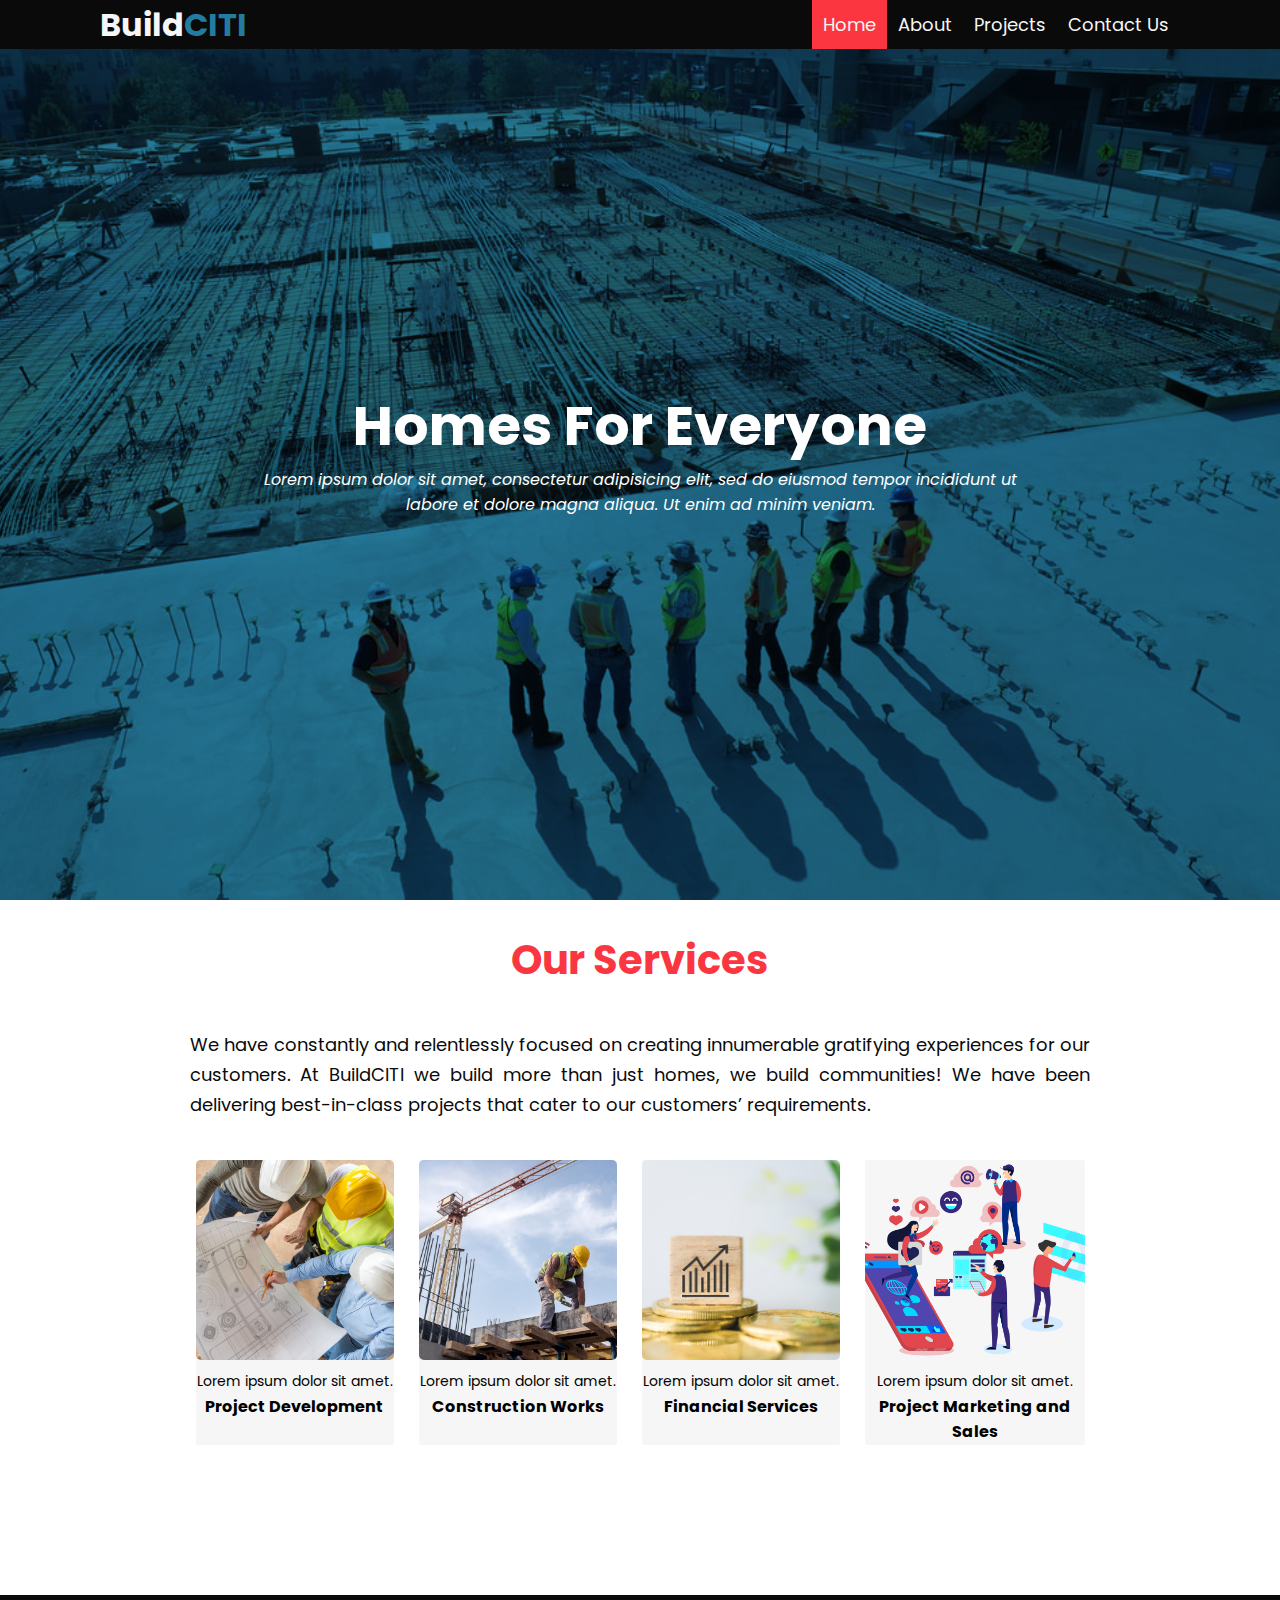
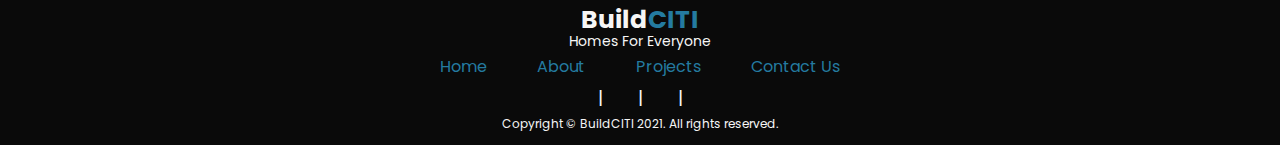
<file: index.html>
<!DOCTYPE html>
<html>
<head>
	<link rel="stylesheet" href="https://cdnjs.cloudflare.com/ajax/libs/font-awesome/5.15.3/css/all.min.css" integrity="sha512-iBBXm8fW90+nuLcSKlbmrPcLa0OT92xO1BIsZ+ywDWZCvqsWgccV3gFoRBv0z+8dLJgyAHIhR35VZc2oM/gI1w==" crossorigin="anonymous" referrerpolicy="no-referrer" />
	<link rel="preconnect" href="https://fonts.gstatic.com">
	<link href="https://fonts.googleapis.com/css2?family=Poppins:wght@300&display=swap" rel="stylesheet">
	<meta charset="utf-8">
	<meta name="viewport" content="width=device-width,initial-scale=1.0">
	<link rel="stylesheet" type="text/css" href="./styles/style.css">
	<title>BUILDCITI | CIVIL CONTRACTOR AND DEVELOPERS</title>
</head>
<body>
	<header>
		<div class="container header-flex">
			<div id="branding">
				<h1>Build<span>CITI</span></h1>
			</div>
			<nav>
				<ul>
					<li><a class="active" href="index.html">Home</a></li>
					<li><a href="about.html">About</a></li>
					<li><a href="projects.html">Projects</a></li>
					<li><a href="contact.html">Contact Us</a></li>
				</ul>
			</nav>
		</div>
	</header>

	<div id="hero">
		<div class="text">
			<h2>Homes For Everyone</h2>
			<p><i>Lorem ipsum dolor sit amet, consectetur adipisicing elit, sed do eiusmod
			tempor incididunt ut labore et dolore magna aliqua. Ut enim ad minim veniam.</i></p>
		</div>
	</div>

	<section id="services">
		<div class="container">
			<div id="heading">
				<h2>Our Services</h2>
				<p style="text-align: justify;">We have constantly and relentlessly focused on creating innumerable gratifying experiences for our customers. At BuildCITI we build more than just homes, we build communities! We have been delivering best-in-class projects that cater to our customers’ requirements.</p>
			</div>
			<div class="grid-4">
				
				<div class="card">
					<div class="invisible">
						<i class="fas fa-building"></i>
						<h3>Project Development</h3>
					</div>
					<div class="img-holder" style="background-image:url('./images/project.jpg');"></div>
					<p>Lorem ipsum dolor sit amet.</p>
					<h3>Project Development</h3>
				</div>
				<div class="card">
					<div class="invisible">
						<i class="fas fa-hard-hat"></i>
						<h3>Construction Works</h3>
					</div>
					<div class="img-holder" style="background-image:url('./images/construction.jpg');"></div>
					<p>Lorem ipsum dolor sit amet.</p>
					<h3>Construction Works</h3>
				</div>
				<div class="card">
					<div class="invisible">
						<i class="fas fa-hand-holding-usd"></i>
						<h3>Financial Services</h3>
					</div>
					<div class="img-holder" style="background-image:url('./images/finance.jpg');"></div>
					<p>Lorem ipsum dolor sit amet.</p>
					<h3>Financial Services</h3>
				</div>
				<div class="card">
					<div class="invisible">
						<i class="fas fa-bullhorn"></i>
						<h3>Project Marketing and Sales</h3>
					</div>
					<div class="img-holder" style="background-image:url('./images/advertising.png');"></div>
					<p>Lorem ipsum dolor sit amet.</p>
					<h3>Project Marketing and Sales</h3>
				</div>
			</div>
		</div>
	</section>


</div>
	</section>


	<footer>
		<div class="container">
			<div id="branding">
				<h1>Build<span>CITI</span></h1>
				<p>Homes For Everyone</p>
			</div>
			<div id="bottom-nav">
				<a href="index.html">Home</a>
				<a href="about.html">About</a>
				<a href="projects.html">Projects</a>
				<a href="contact.html">Contact Us</a>
			</div>
			<div id="social-links">
				<a href="https://www.facebook.com" target="_blank"><i class="fab fa-facebook-f"></i></a>|
				<a href="https://www.twitter.com" target="_blank"><i class="fab fa-twitter"></i></a>|
				<a href="https://www.youtube.com" target="_blank"><i class="fab fa-youtube"></i></a>|
				<a href="#"><i class="fab fa-whatsapp"></i></a>
			</div>
			<div id="copyright">
				<p>Copyright © BuildCITI 2021. All rights reserved.</p>
			</div>
		</div>
	</footer>


</body>
</html>
</file>
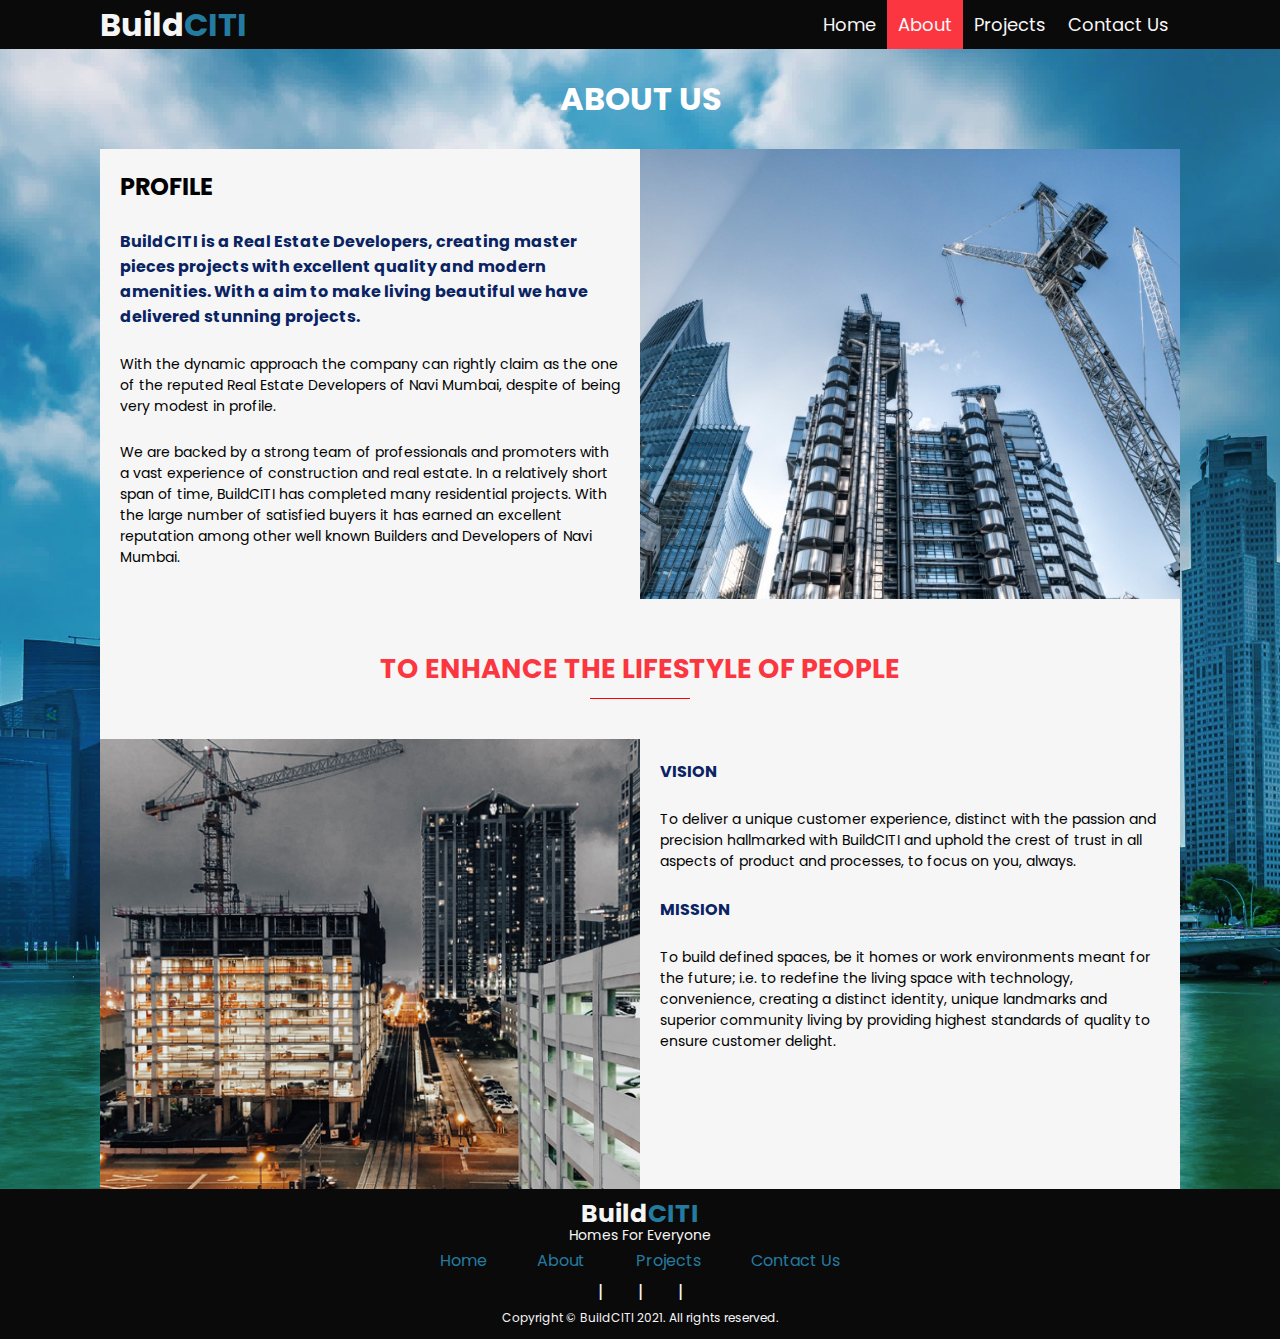
<file: about.html>
<!DOCTYPE html>
<html>
<head>
	<link rel="stylesheet" href="https://cdnjs.cloudflare.com/ajax/libs/font-awesome/5.15.3/css/all.min.css" integrity="sha512-iBBXm8fW90+nuLcSKlbmrPcLa0OT92xO1BIsZ+ywDWZCvqsWgccV3gFoRBv0z+8dLJgyAHIhR35VZc2oM/gI1w==" crossorigin="anonymous" referrerpolicy="no-referrer" />
	<link rel="preconnect" href="https://fonts.gstatic.com">
	<link href="https://fonts.googleapis.com/css2?family=Poppins:wght@300&display=swap" rel="stylesheet">
	<meta charset="utf-8">
	<meta name="viewport" content="width=device-width,initial-scale=1.0">
	<link rel="stylesheet" type="text/css" href="./styles/style.css">
	<title>BUILDCITI | CIVIL CONTRACTOR AND DEVELOPERS</title>
</head>
<body>
	<header id="header-other">
		<div class="container header-flex">
			<div id="branding">
				<h1>Build<span>CITI</span></h1>
			</div>
			<nav>
				<ul>
					<li><a href="index.html">Home</a></li>
					<li><a class="active"  href="about.html">About</a></li>
					<li><a href="projects.html">Projects</a></li>
					<li><a href="contact.html">Contact Us</a></li>
				</ul>
			</nav>
		</div>
	</header>

	<div id="about-hero">
		<div class="container">
			<div id="about-title-container">
				<h1>ABOUT US</h1>
			</div>
			<div class="grid-about-2">
				<div class="text-content ">
					<h2>PROFILE</h2><br>
					<h4>BuildCITI is a Real Estate Developers, creating master pieces projects with excellent quality and modern amenities. With a aim to make living beautiful we have delivered stunning projects.</h4><br>
					<p>With the dynamic approach the company can rightly claim as the one of the reputed Real Estate Developers of Navi Mumbai, despite of being very modest in profile.</p><br>
					<p>We are backed by a strong team of professionals and promoters with a vast experience of construction and real estate. In a relatively short span of time, BuildCITI has completed many residential projects. With the large number of satisfied buyers it has earned an excellent reputation among other well known Builders and Developers of Navi Mumbai.</p>
			</div>
			<div class="about-image-holder image-item">
			</div>
		</div>
			<div id="vision-mission-title">
				<h2>TO ENHANCE THE LIFESTYLE OF PEOPLE</h2>

			</div>	
			<div class="grid-about-2">
				<div class="about-image-holder2 image-item">
						
				</div>
				<div class="text-content item">
					<h4>VISION</h4><br>
					<p>To deliver a unique customer experience, distinct with the passion and precision hallmarked with BuildCITI and uphold the crest of trust in all aspects of product and processes, to focus on you, always.</p><br>
					<h4>MISSION</h4><br>
					<p>To build defined spaces, be it homes or work environments meant for the future; i.e. to redefine the living space with technology, convenience, creating a distinct identity, unique landmarks and superior community living by providing highest standards of quality to ensure customer delight.</p><br>

				</div>

			</div>
					
		</div>
	</div>


	<footer>
		<div class="container">
			<div id="branding">
				<h1>Build<span>CITI</span></h1>
				<p>Homes For Everyone</p>
			</div>
			<div id="bottom-nav">
				<a href="index.html">Home</a>
				<a href="about.html">About</a>
				<a href="projects.html">Projects</a>
				<a href="contact.html">Contact Us</a>
			</div>
			<div id="social-links">
				<a href="https://www.facebook.com" target="_blank"><i class="fab fa-facebook-f"></i></a>|
				<a href="https://www.twitter.com" target="_blank"><i class="fab fa-twitter"></i></a>|
				<a href="https://www.youtube.com" target="_blank"><i class="fab fa-youtube"></i></a>|
				<a href="#"><i class="fab fa-whatsapp"></i></a>
			</div>
			<div id="copyright">
				<p>Copyright © BuildCITI 2021. All rights reserved.</p>
			</div>
		</div>
	</footer>


</body>
</html>
</file>
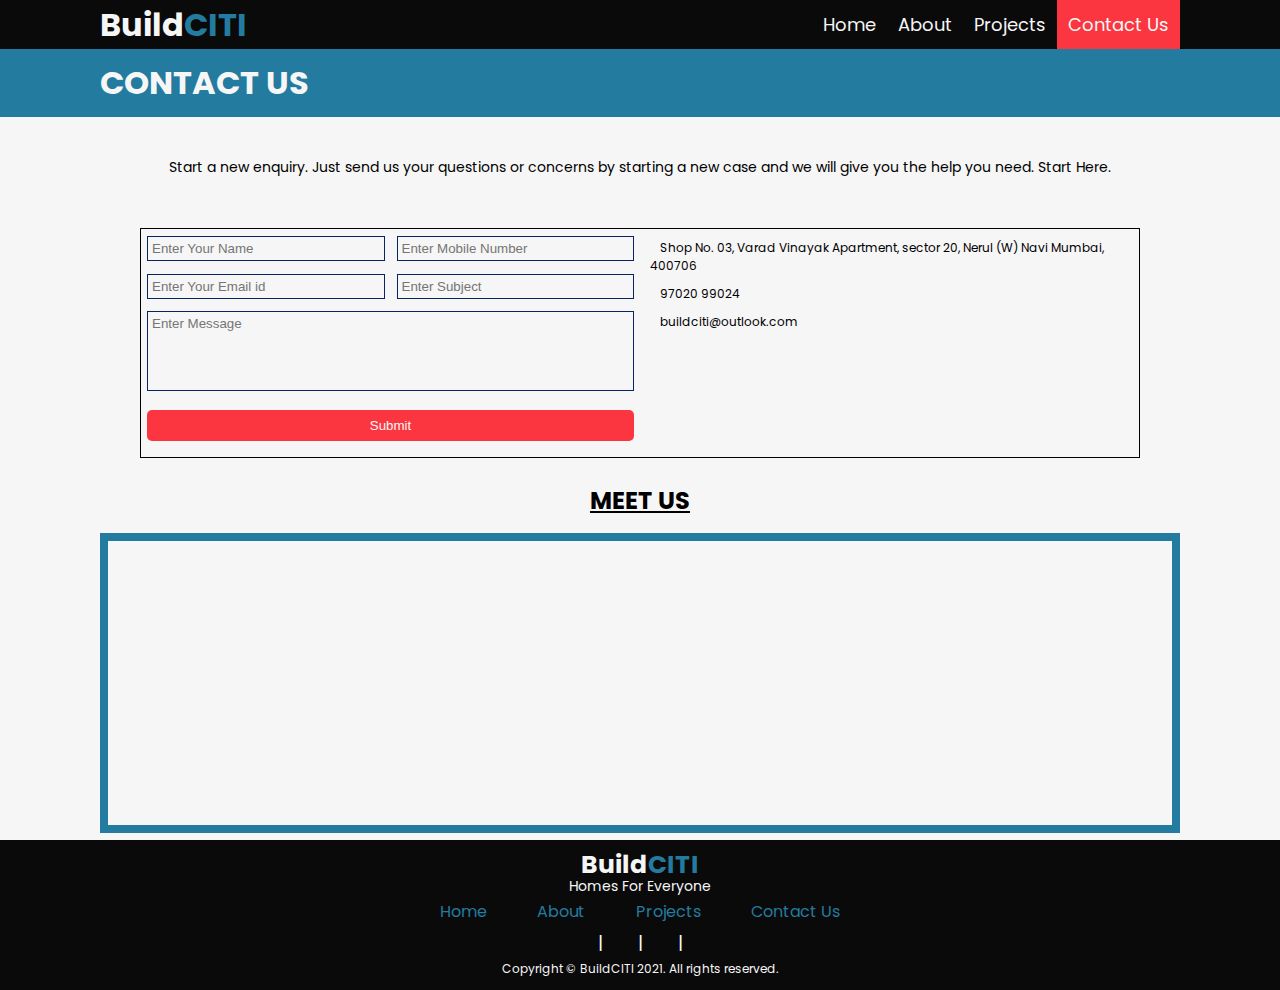
<file: contact.html>
<!DOCTYPE html>
<html>
<head>
	<link rel="stylesheet" href="https://cdnjs.cloudflare.com/ajax/libs/font-awesome/5.15.3/css/all.min.css" integrity="sha512-iBBXm8fW90+nuLcSKlbmrPcLa0OT92xO1BIsZ+ywDWZCvqsWgccV3gFoRBv0z+8dLJgyAHIhR35VZc2oM/gI1w==" crossorigin="anonymous" referrerpolicy="no-referrer" />
	<link rel="preconnect" href="https://fonts.gstatic.com">
	<link href="https://fonts.googleapis.com/css2?family=Poppins:wght@300&display=swap" rel="stylesheet">
	<meta charset="utf-8">
	<meta name="viewport" content="width=device-width,initial-scale=1.0">
	<link rel="stylesheet" type="text/css" href="./styles/style.css">
	<title>BUILDCITI | CIVIL CONTRACTOR AND DEVELOPERS</title>
</head>
<body>
	<header id="header-other">
		<div class="container header-flex">
			<div id="branding">
				<h1>Build<span>CITI</span></h1>
			</div>
			<nav>
				<ul>
					<li><a href="index.html">Home</a></li>
					<li><a href="about.html">About</a></li>
					<li><a href="projects.html">Projects</a></li>
					<li><a  class="active" href="contact.html">Contact Us</a></li>
				</ul>
			</nav>
		</div>
	</header>

	<section id="contact-heading">
		<div class="container">
			<h1>CONTACT US</h1>
		</div>
	</section>
	<section id="contact-caption">
		<div class="container">
			<p>Start a new enquiry. Just send us your questions or concerns by starting a new case and we will give you the help you need. Start Here.</p>
		</div>
		
	</section>
	<section id="contact">
		<div class="container">

		<div class="contact-container contact-grid">
			
			<form>

				<div class="grid-2">
					<div>
						<input type="text" name="name" placeholder="Enter Your Name" required>
					</div>
					<div>
						<input type="tel" id="phone" name="phone" pattern="[0-9]{10}" placeholder="Enter Mobile Number" required>
					</div>
				</div>



				<div class="grid-2">
				<div>
					<input type="email" name="email" placeholder="Enter Your Email id" required="">
				</div>
				<div>
					<input type="text" name="subject" placeholder="Enter Subject" required="">
				</div>
				</div>


				<div>
					<textarea name="message" placeholder="Enter Message" required=""></textarea>
				</div>
				<div>
					<input type="submit">
				</div>
			</form>

			<div id="contact-info">
				<p><i class="fas fa-industry"></i>Shop No.  03, Varad Vinayak Apartment, sector 20, Nerul (W) Navi Mumbai, 400706</p>
	
				<p><i class="fas fa-phone"></i>97020 99024</p>

				<p><i class="fas fa-envelope"></i>buildciti@outlook.com</p>
			</div>

		</div>
	</div>
	</section>	
	<section id="map">
		<div class="container">
			<div >
				<h2>MEET US</h2>
				<iframe src="https://www.google.com/maps/embed?pb=!1m18!1m12!1m3!1d235.7268421122523!2d73.01662193496972!3d19.03604215783856!2m3!1f0!2f0!3f0!3m2!1i1024!2i768!4f13.1!3m3!1m2!1s0x3be7c3e9e3c45003%3A0x373203518b0e2536!2sVardh%20Vinayak%20Apartment!5e0!3m2!1sen!2sin!4v1623944693461!5m2!1sen!2sin" allowfullscreen="" loading="lazy"></iframe>
			</div>

		</div>
	</section>



	<footer>
		<div class="container">
			<div id="branding">
				<h1>Build<span>CITI</span></h1>
				<p>Homes For Everyone</p>
			</div>
			<div id="bottom-nav">
				<a href="index.html">Home</a>
				<a href="about.html">About</a>
				<a href="projects.html">Projects</a>
				<a href="contact.html">Contact Us</a>
			</div>
			<div id="social-links">
				<a href="https://www.facebook.com" target="_blank"><i class="fab fa-facebook-f"></i></a>|
				<a href="https://www.twitter.com" target="_blank"><i class="fab fa-twitter"></i></a>|
				<a href="https://www.youtube.com" target="_blank"><i class="fab fa-youtube"></i></a>|
				<a href="#"><i class="fab fa-whatsapp"></i></a>
			</div>
			<div id="copyright">
				<p>Copyright © BuildCITI 2021. All rights reserved.</p>
			</div>
		</div>
	</footer>
</file>
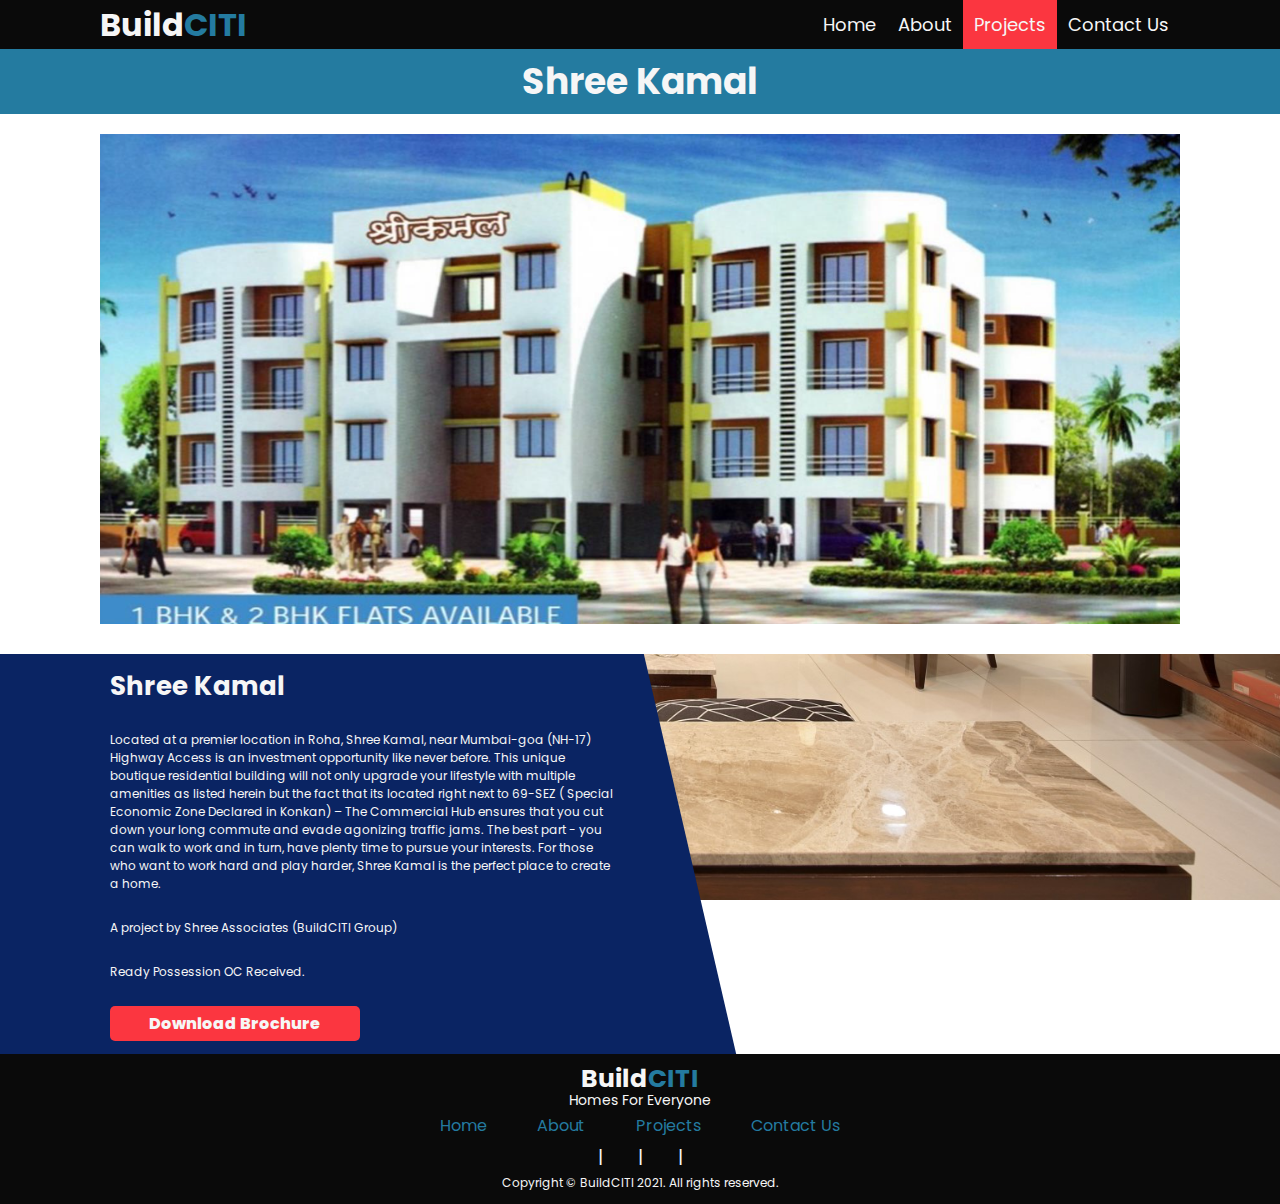
<file: projects.html>
<html>
<head>
	<link rel="stylesheet" href="https://cdnjs.cloudflare.com/ajax/libs/font-awesome/5.15.3/css/all.min.css" integrity="sha512-iBBXm8fW90+nuLcSKlbmrPcLa0OT92xO1BIsZ+ywDWZCvqsWgccV3gFoRBv0z+8dLJgyAHIhR35VZc2oM/gI1w==" crossorigin="anonymous" referrerpolicy="no-referrer" />
	<link rel="preconnect" href="https://fonts.gstatic.com">
	<link href="https://fonts.googleapis.com/css2?family=Poppins:wght@300&display=swap" rel="stylesheet">
	<meta charset="utf-8">
	<meta name="viewport" content="width=device-width,initial-scale=1.0">
	<link rel="stylesheet" type="text/css" href="./styles/style.css">
	<title>BUILDCITI | CIVIL CONTRACTOR AND DEVELOPERS</title>
</head>
<body>	
	<header id="header-other">
		<div class="container header-flex">
			<div id="branding">
				<h1>Build<span>CITI</span></h1>
			</div>
			<nav>
				<ul>
					<li><a href="index.html">Home</a></li>
					<li><a href="about.html">About</a></li>
					<li><a class="active" href="projects.html">Projects</a></li>
					<li><a href="contact.html">Contact Us</a></li>
				</ul>
			</nav>
		</div>
	</header>

	<div id="project">
		
			<div id="project-title">
				<h2>Shree Kamal</h2>
			</div>
		<div class="container">
			<div id="project-image">
				<img src="./images/shreekamal.png">
			</div>

			
		</div>
	</div>

	<div id="project-parallax">
		
			<div class="content">
				<div id="container">
				<h2>Shree Kamal</h2>
				<p>Located at a premier location in Roha, Shree Kamal, near Mumbai-goa (NH-17) Highway Access is an investment opportunity like never before. This unique boutique residential building will not only upgrade your lifestyle with multiple amenities as listed herein but the fact that its located right next to 69-SEZ ( Special Economic Zone Declared in Konkan) – The Commercial Hub ensures that you cut down your long commute and evade agonizing traffic jams. The best part - you can walk to work and in turn, have plenty time to pursue your interests. For those who want to work hard and play harder, Shree Kamal is the perfect place to create a home.</p>
				<p>A project by Shree Associates (BuildCITI Group)</p>
				<p>Ready Possession OC Received.</p>
					<a class="download-button" href="shreekamal_Roha.pdf" target="_blank" download>Download Brochure</a>
				</div>
			</div>
		
		<div class="strip"></div>
	</div>

	






	<footer>
		<div class="container">
			<div id="branding">
				<h1>Build<span>CITI</span></h1>
				<p>Homes For Everyone</p>
			</div>
			<div id="bottom-nav">
				<a href="index.html">Home</a>
				<a href="about.html">About</a>
				<a href="projects.html">Projects</a>
				<a href="contact.html">Contact Us</a>
			</div>
			<div id="social-links">
				<a href="https://www.facebook.com" target="_blank"><i class="fab fa-facebook-f"></i></a>|
				<a href="https://www.twitter.com" target="_blank"><i class="fab fa-twitter"></i></a>|
				<a href="https://www.youtube.com" target="_blank"><i class="fab fa-youtube"></i></a>|
				<a href="#"><i class="fab fa-whatsapp"></i></a>
			</div>
			<div id="copyright">
				<p>Copyright © BuildCITI 2021. All rights reserved.</p>
			</div>
		</div>
	</footer>


</body>
</html>
</file>
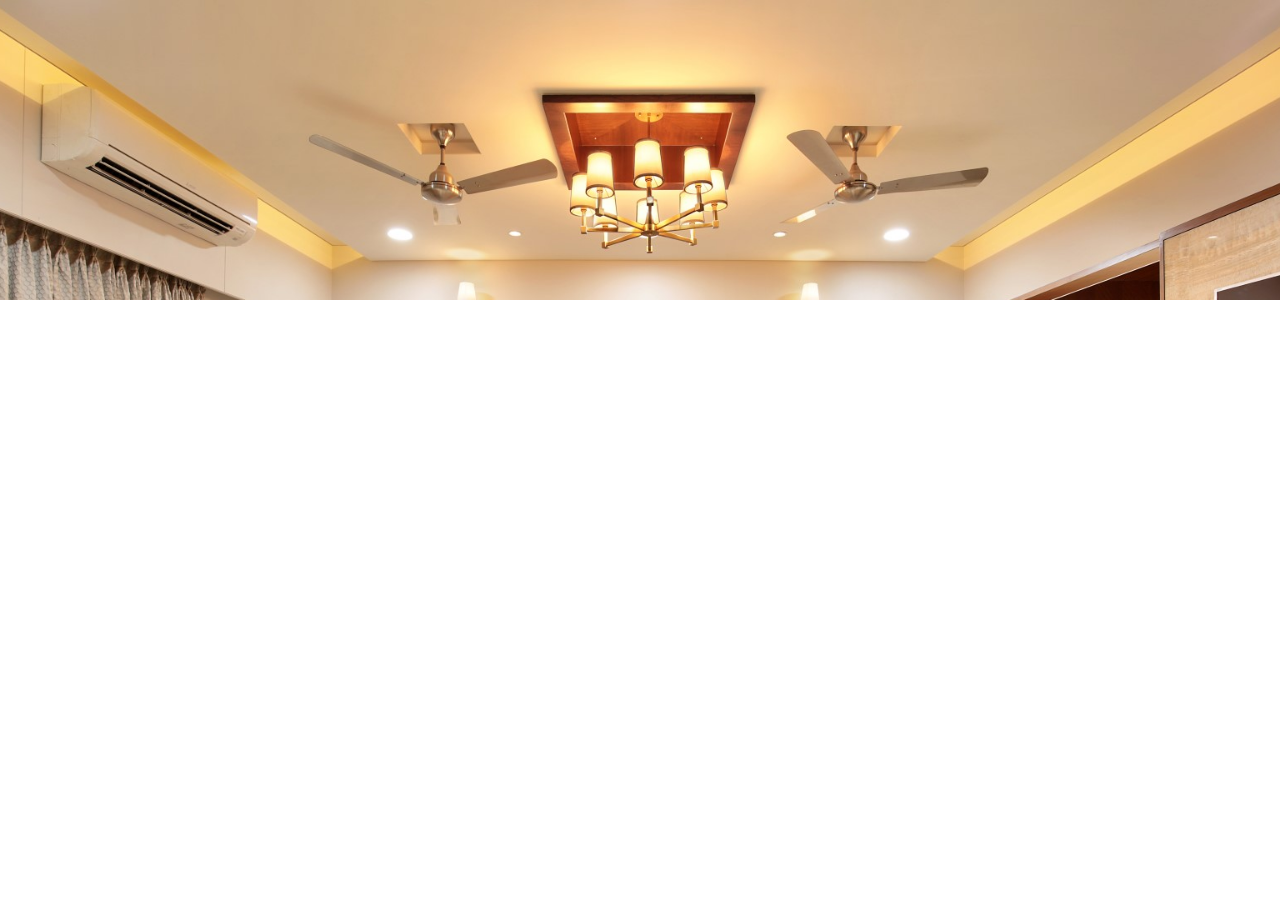
<file: slideshow.html>
<!DOCTYPE html>
<html>
<head>
	<meta charset="utf-8">
	<meta name="viewport" content="width=device-width,initial-scale=1.0">
	<link rel="stylesheet" type="text/css" href="./styles/style2.css">
	<title></title>
		<style>
.parsallax {
  /* The image used */
  background: red;

  /* Set a specific height */
  min-height: 500px;

  /* Create the parallax scrolling effect */
  background-attachment: fixed;
  background-position: center;
  background-repeat: no-repeat;
  background-size: cover;
}
</style>
</head>
<body>


<!-- Container element -->
<div class="parallax"></div>
</body>
</html>
</file>
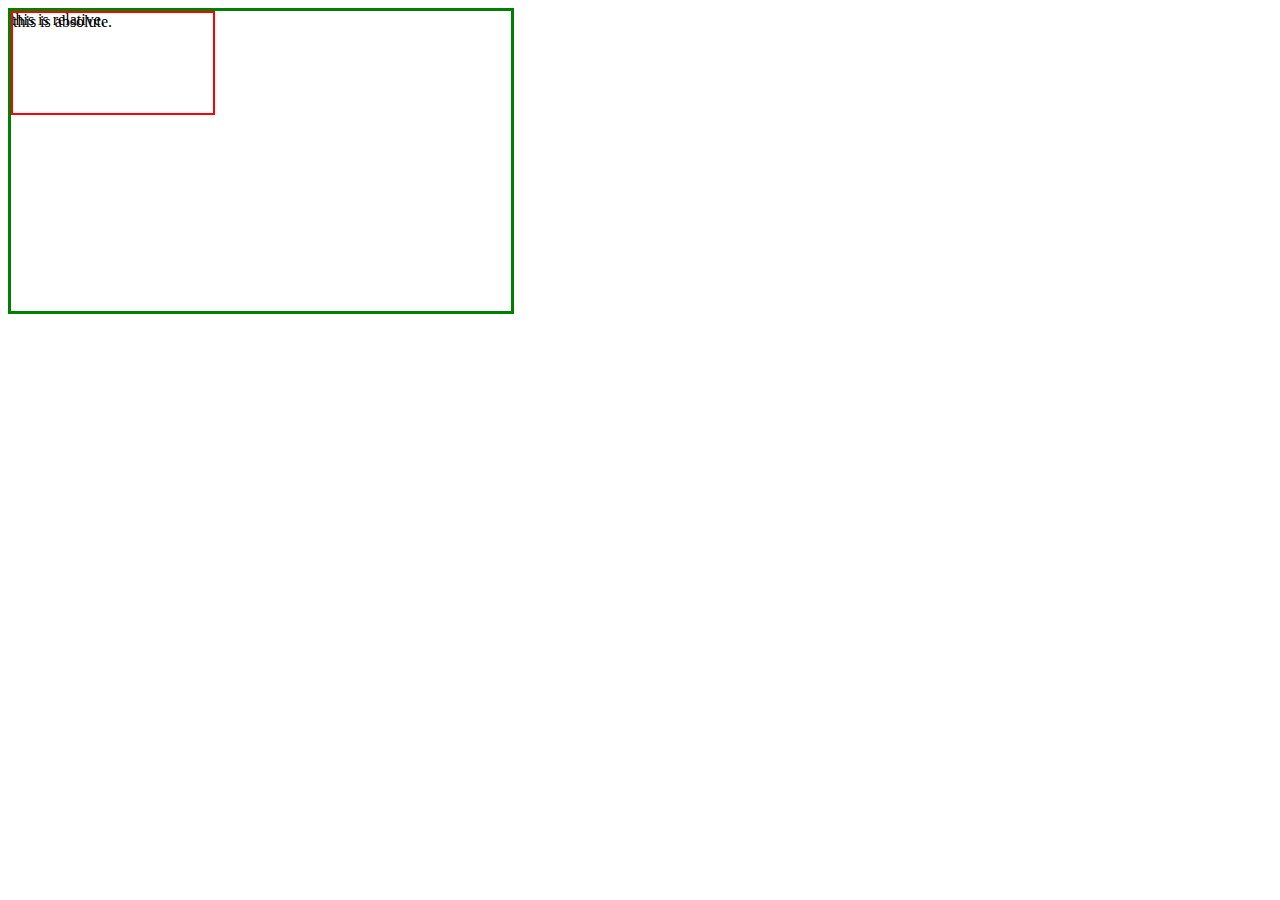
<file: styles/position.html>
<!DOCTYPE html>
<html>
<head>
	<style type="text/css">
		.relative{
			width:500px;
			height:300px;
			position: relative;
			border:3px solid green;
		}
		.abs{
			width:200px;
			height:100px;
			border:2px solid red;
			position: absolute;
			top:0px;
		}
	</style>
</head>
<body>
	<div class="relative">
		this is relative.
		<div class="abs">this is absolute.</div>
	</div>

</body>
</html>
</file>
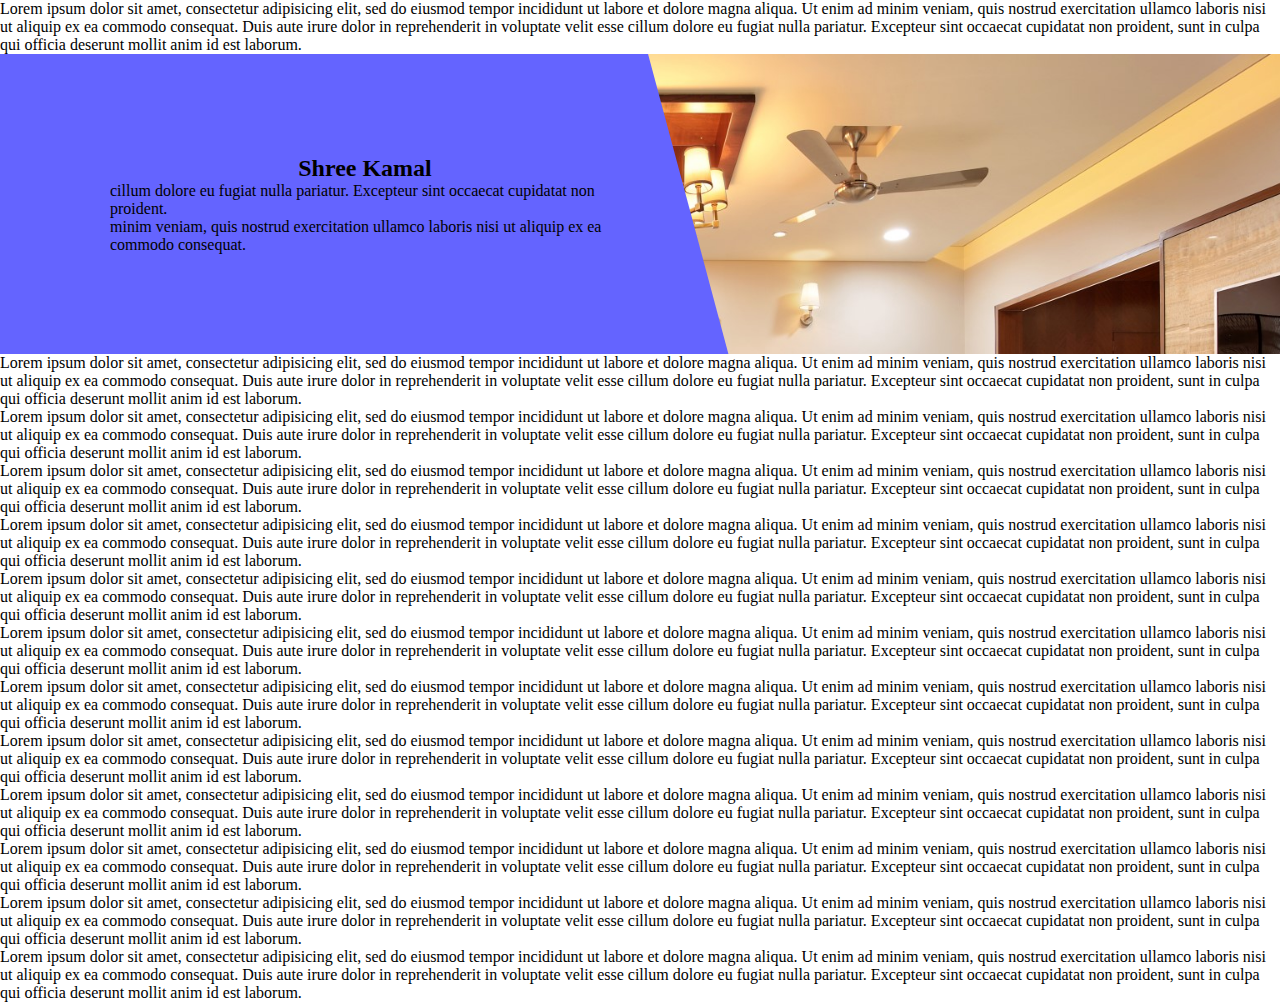
<file: styles/test.html>
<!DOCTYPE html>
<html>
<head>
	<link rel="stylesheet" type="text/css" href="style2.css">
	<title></title>
</head>
<body>
	<p>Lorem ipsum dolor sit amet, consectetur adipisicing elit, sed do eiusmod
	tempor incididunt ut labore et dolore magna aliqua. Ut enim ad minim veniam,
	quis nostrud exercitation ullamco laboris nisi ut aliquip ex ea commodo
	consequat. Duis aute irure dolor in reprehenderit in voluptate velit esse
	cillum dolore eu fugiat nulla pariatur. Excepteur sint occaecat cupidatat non
	proident, sunt in culpa qui officia deserunt mollit anim id est laborum.</p>




	<div class="parallax">

		<div class="content">
			<div class="container">
				<h2>Shree Kamal</h2>
				<p>
				cillum dolore eu fugiat nulla pariatur. Excepteur sint occaecat cupidatat non
				proident.</p>
				<p>minim veniam,
					quis nostrud exercitation ullamco laboris nisi ut aliquip ex ea commodo
					consequat.</p>
			</div>
		</div>
		
		<div class="strip"></div>

	</div>



	<p>Lorem ipsum dolor sit amet, consectetur adipisicing elit, sed do eiusmod
	tempor incididunt ut labore et dolore magna aliqua. Ut enim ad minim veniam,
	quis nostrud exercitation ullamco laboris nisi ut aliquip ex ea commodo
	consequat. Duis aute irure dolor in reprehenderit in voluptate velit esse
	cillum dolore eu fugiat nulla pariatur. Excepteur sint occaecat cupidatat non
	proident, sunt in culpa qui officia deserunt mollit anim id est laborum.</p>




	<p>Lorem ipsum dolor sit amet, consectetur adipisicing elit, sed do eiusmod
	tempor incididunt ut labore et dolore magna aliqua. Ut enim ad minim veniam,
	quis nostrud exercitation ullamco laboris nisi ut aliquip ex ea commodo
	consequat. Duis aute irure dolor in reprehenderit in voluptate velit esse
	cillum dolore eu fugiat nulla pariatur. Excepteur sint occaecat cupidatat non
	proident, sunt in culpa qui officia deserunt mollit anim id est laborum.</p>
		<p>Lorem ipsum dolor sit amet, consectetur adipisicing elit, sed do eiusmod
	tempor incididunt ut labore et dolore magna aliqua. Ut enim ad minim veniam,
	quis nostrud exercitation ullamco laboris nisi ut aliquip ex ea commodo
	consequat. Duis aute irure dolor in reprehenderit in voluptate velit esse
	cillum dolore eu fugiat nulla pariatur. Excepteur sint occaecat cupidatat non
	proident, sunt in culpa qui officia deserunt mollit anim id est laborum.</p>

	<p>Lorem ipsum dolor sit amet, consectetur adipisicing elit, sed do eiusmod
	tempor incididunt ut labore et dolore magna aliqua. Ut enim ad minim veniam,
	quis nostrud exercitation ullamco laboris nisi ut aliquip ex ea commodo
	consequat. Duis aute irure dolor in reprehenderit in voluptate velit esse
	cillum dolore eu fugiat nulla pariatur. Excepteur sint occaecat cupidatat non
	proident, sunt in culpa qui officia deserunt mollit anim id est laborum.</p>


	<p>Lorem ipsum dolor sit amet, consectetur adipisicing elit, sed do eiusmod
	tempor incididunt ut labore et dolore magna aliqua. Ut enim ad minim veniam,
	quis nostrud exercitation ullamco laboris nisi ut aliquip ex ea commodo
	consequat. Duis aute irure dolor in reprehenderit in voluptate velit esse
	cillum dolore eu fugiat nulla pariatur. Excepteur sint occaecat cupidatat non
	proident, sunt in culpa qui officia deserunt mollit anim id est laborum.</p>
		<p>Lorem ipsum dolor sit amet, consectetur adipisicing elit, sed do eiusmod
	tempor incididunt ut labore et dolore magna aliqua. Ut enim ad minim veniam,
	quis nostrud exercitation ullamco laboris nisi ut aliquip ex ea commodo
	consequat. Duis aute irure dolor in reprehenderit in voluptate velit esse
	cillum dolore eu fugiat nulla pariatur. Excepteur sint occaecat cupidatat non
	proident, sunt in culpa qui officia deserunt mollit anim id est laborum.</p>

		<p>Lorem ipsum dolor sit amet, consectetur adipisicing elit, sed do eiusmod
	tempor incididunt ut labore et dolore magna aliqua. Ut enim ad minim veniam,
	quis nostrud exercitation ullamco laboris nisi ut aliquip ex ea commodo
	consequat. Duis aute irure dolor in reprehenderit in voluptate velit esse
	cillum dolore eu fugiat nulla pariatur. Excepteur sint occaecat cupidatat non
	proident, sunt in culpa qui officia deserunt mollit anim id est laborum.</p>




	<p>Lorem ipsum dolor sit amet, consectetur adipisicing elit, sed do eiusmod
	tempor incididunt ut labore et dolore magna aliqua. Ut enim ad minim veniam,
	quis nostrud exercitation ullamco laboris nisi ut aliquip ex ea commodo
	consequat. Duis aute irure dolor in reprehenderit in voluptate velit esse
	cillum dolore eu fugiat nulla pariatur. Excepteur sint occaecat cupidatat non
	proident, sunt in culpa qui officia deserunt mollit anim id est laborum.</p>
		<p>Lorem ipsum dolor sit amet, consectetur adipisicing elit, sed do eiusmod
	tempor incididunt ut labore et dolore magna aliqua. Ut enim ad minim veniam,
	quis nostrud exercitation ullamco laboris nisi ut aliquip ex ea commodo
	consequat. Duis aute irure dolor in reprehenderit in voluptate velit esse
	cillum dolore eu fugiat nulla pariatur. Excepteur sint occaecat cupidatat non
	proident, sunt in culpa qui officia deserunt mollit anim id est laborum.</p>

	<p>Lorem ipsum dolor sit amet, consectetur adipisicing elit, sed do eiusmod
	tempor incididunt ut labore et dolore magna aliqua. Ut enim ad minim veniam,
	quis nostrud exercitation ullamco laboris nisi ut aliquip ex ea commodo
	consequat. Duis aute irure dolor in reprehenderit in voluptate velit esse
	cillum dolore eu fugiat nulla pariatur. Excepteur sint occaecat cupidatat non
	proident, sunt in culpa qui officia deserunt mollit anim id est laborum.</p>


	<p>Lorem ipsum dolor sit amet, consectetur adipisicing elit, sed do eiusmod
	tempor incididunt ut labore et dolore magna aliqua. Ut enim ad minim veniam,
	quis nostrud exercitation ullamco laboris nisi ut aliquip ex ea commodo
	consequat. Duis aute irure dolor in reprehenderit in voluptate velit esse
	cillum dolore eu fugiat nulla pariatur. Excepteur sint occaecat cupidatat non
	proident, sunt in culpa qui officia deserunt mollit anim id est laborum.</p>
		<p>Lorem ipsum dolor sit amet, consectetur adipisicing elit, sed do eiusmod
	tempor incididunt ut labore et dolore magna aliqua. Ut enim ad minim veniam,
	quis nostrud exercitation ullamco laboris nisi ut aliquip ex ea commodo
	consequat. Duis aute irure dolor in reprehenderit in voluptate velit esse
	cillum dolore eu fugiat nulla pariatur. Excepteur sint occaecat cupidatat non
	proident, sunt in culpa qui officia deserunt mollit anim id est laborum.</p>
</body>
</html>
</file>
<file: styles/style.css>
:root{
	--color-red:#FB3640;
	--color-blue:#0A2463;
	--color-black:#0A0A0A; 
	--color-primary-accent:#f6f6f6;
	--color-secondary-accent:#247BA0;
}

html{
	font-family: 'Poppins', sans-serif;
}
*{
	box-sizing: border-box;
	margin:0;
	padding:0;
	list-style: none;
}
img{
	width:100%;
}

/*UTILITY CLASSES*/
.container{
	max-width: 1100px;
	overflow: hidden;
	margin: 0 auto;
	padding:0 10px;
}

header{
	position: fixed;
	top:0;
	left:0;
	right:0;
	overflow: hidden;
	background:var(--color-black);	
	z-index: 1;
}
#header-other{
	position: sticky;
	top:0;
	left:0;
	right:0;
	overflow: hidden;
	background:var(--color-black);	
	z-index: 1;
}
.header-flex{
	display: flex;
	flex-wrap: wrap;
	justify-content: space-between;
	align-items: center;
}
#branding h1{
	color:var(--color-primary-accent);
}
#branding span{
	color:var(--color-secondary-accent);
}
nav ul{
	display: flex;
}
nav ul li a{
	font-size: 18px;
	text-decoration: none;
	display: block;
	padding:11px;
	flex-wrap: wrap;
	color:var(--color-primary-accent);
}
nav ul li a:hover{
	background: var(--color-red);
	color:var(--color-black);
}
.active{
	background: var(--color-red);
}
#hero{
	display: flex;
	justify-content: center;
	color:white;
	text-align: center;
	padding:0  20px;
	align-items: center;
	background: url('../images/background.jpg');
	background-repeat: no-repeat;
	min-height: 100vh;
	background-size: cover;
	background-position:  right ;
	background-color: var(--color-secondary-accent);
	background-blend-mode: multiply;
}
#hero h2{
	font-size: 55px;
}
#hero p{
	max-width: 800px;
}

section #heading{
	text-align: center;
}
section #heading h2{
	margin: 30px 0;
	color:var(--color-red);
	font-size: 40px;
}
section #heading p{
	font-size: 18px;
	max-width: 900px;
	line-height: 30px;
	margin: 40px auto;
	color:var(--color-black);
}

.grid-4{
	display: grid;
	grid-template-columns:auto auto auto auto ;
	grid-gap:25px;
	justify-content: center;
	margin-bottom:150px;
}
.invisible{
	display: flex;
	justify-content: center;
	align-items: center;
	flex-direction: column;
	height:200px;
	background:rgba(0,0,255,0.5) ;
	position: absolute;
	width:100%; 
	transform: translateY(-200px);
	color: white;
	transition: 0.3s ease-in-out;
}
.invisible .fas{
	font-size: 45px;
}

.card{
	background: var(--color-primary-accent);
	overflow: hidden;
	position: relative;
	border-radius: 2px;
	text-align: center;
	max-width: 220px;
	min-height: 265px;

}
.card .img-holder{
	border-radius: 5px;
	height:200px;
	background-size: cover;
	background-position: center;
	margin-bottom:10px;
}
.card p{
	padding: 1px;
	font-size: 14px;
}
.card h3{
	padding: 1px;
	font-size: 16px;
}
.card:hover .invisible{
	transform: translateY(0);
	
}


@media(max-width:870px){
	.card{
		max-width: 180px;
		min-height: 280px;
	}

}
@media(max-width:750px){
	.grid-4{
		grid-gap:5px;
	}

}
@media(max-width:700px){
	.grid-4{
		grid-template-columns: auto auto;
		grid-gap:30px;
	}

	.card{
		min-width: 250px;
		min-height: 280px;
	}
}
@media(max-width:580px){
	.grid-4{
		grid-template-columns: auto;
		grid-gap:30px;
	}

	.card{
		min-width: 250px;
		min-height: 280px;
	}
	header #branding{
		font-size: 14px;
	}
	header .header-flex, header nav ul{
		text-align: center;
		display: block;
	}
	header nav ul li{
		display: inline-block;
	}
	header nav ul li a{
		padding:2px 5px;
		font-size: 14px;
	}
}



















footer{
	padding: 10px;
	background: var(--color-black);
	color: var(--color-primary-accent);
}
footer #branding{
	padding: 2px 0;
	text-align: center;
}
footer #branding h1{
	font-size:25px; 
	padding:0;
	margin: 0;
	line-height: 25px;
}
footer #branding p{
	font-size: 14px;
	line-height: 18px;
}
footer #bottom-nav{
	padding: 2px 0;
	display: flex;
	flex-wrap: wrap;
	max-width: 450px;
	margin: 0 auto;
	justify-content: space-around;
}
footer #bottom-nav a{
	margin:0 10px;
	text-decoration: none;
	color:var(--color-secondary-accent);
	transition: 0.1s ease-in-out;
	border-bottom: 1px solid var(--color-black);
}
footer #bottom-nav a:hover{
	color:var(--color-white);
	border-bottom: 1px solid white;
}
footer #social-links{
	padding: 2px 0;
	text-align: center;
	font-size: 18px;
}

footer #social-links a {
	color: var(--color-secondary-accent);
	margin: 0 15px;
	font-size: 18px;
	transition: 0.1s ease-in-out;
}

footer #social-links a:hover {
	color: var(--color-white);
}
#copyright{
	padding: 2px 0;
	text-align: center;
	font-size: 12px;
}




/*
*CONTACT US
*/
#contact-heading{
	padding: 10px;
	background: var(--color-secondary-accent);
}
#contact-heading h1{
	color:var(--color-primary-accent);
}

#contact-caption {
	background: var(--color-primary-accent);
	padding: 40px 20px;
	font-size:14px;
	text-align: center;
}

#contact{
	background:var(--color-primary-accent);
}
#contact .container{
	padding:10px ;
}
.contact-container{

	border:1px solid black;
	max-width: 1000px;
	margin:0 auto;

}
.contact-grid, .grid-2{
	padding:0;
	display: grid;
	grid-template-columns: 1fr 1fr;
}

form input,form  textarea{
	width:100%;
	font-family: sans-serif;
	border:1px solid var(--color-blue);
	padding:4px;
	color:white;
	background: var(--color-primary-accent);
}
textarea{
	resize: none;
	height:80px;
}
[type="submit"]{
	border:0;
	padding:8px;
	margin-bottom: 10px;
	border-radius: 5px;
	color:var(--color-primary-accent);
	background:var(--color-red);
}
form  div{
	padding:6px;
}
#contact-info{
	padding:0px 10px;
	font-size: 12px;
}
#contact-info i{
	margin-right:10px;
}
#contact-info p{
	margin:10px 0;
}

#map{

	background:var(--color-primary-accent);
}
#map iframe{
	width:100%;
	height:300px;
	border:8px solid var(--color-secondary-accent);
}
#map h2{
	text-align: center;
	padding:15px 0;
	text-decoration: underline;
}
@media(max-width: 768px){
	.grid-2{
	grid-template-columns: 1fr;
	}

}
@media(max-width: 600px){
	.contact-grid{
	grid-template-columns: 1fr;
	}

}






/*
PROJECTS
*/
#project-title{
	text-align: center;
	font-size: 24px;
	padding: 5px;
	color: var(--color-primary-accent);
	background: var(--color-secondary-accent);
	margin-bottom: 20px;
}
 .download-button{
	text-decoration: none;
	border-radius: 5px;
	padding:5px;
	display: block;
	width: 250px;
	color:var(--color-primary-accent);
	background-color: var(--color-red);
	font-weight: 800;
	text-align: center;
}
.download-button:hover{
	background-color: #FB1010;
	color: white;

}
#project .container{

	padding-bottom: 30px;
}


#project-parallax{
	min-height: 400px;
	background-image: url('../images/flat-interior.jpg');
	background-repeat: no-repeat;
	background-size:  cover;
	background-position: center;
	background-attachment: fixed;
	display: flex;
	overflow: hidden;
}
#project-parallax #container{
	max-width: 550px;
	margin-left: auto;
	padding: 0 20px;
	min-height: 400px;
	display: flex;
	flex-direction: column;
	flex-wrap: wrap;
	justify-content: space-around;
	
}
.content{
	width:50%;
	max-height:400px;
	background-color: var(--color-blue);
	color:var(--color-primary-accent);
	z-index: 2;
}
.strip{
	background-color: var(--color-blue);
	max-height:inherit;
	width:100px;
	transform: rotate(-13deg) translateX(-50px) scaleY(1.2);
}
.content h2{
	font-size: 26px;
}
.content p{
	font-size: 12px;
}

@media(max-width: 700px){
	/*
	remove parallax effect
	\*/
	.download-button{
		margin:0 auto;
	}
	#project-title{
		font-size: 16px;
		padding: 2px;
	}
	#project-parallax{
		display: block;
		background-color: red;
		background-blend-mode: multiply;
		min-height: 200px;
	}
	#project-parallax #container{
		width:100%;
		margin:0 auto;
	}
	#project-parallax .content{
		width: 100%;
		min-height:200px;
		text-align: center;
	}
	#project-parallax .content h2{
		font-size: 20px;
	}
	.strip{
		display: none;
	}
}


#about-hero{
	min-height:700px;
	background-repeat: no-repeat;
	background-size: cover;
	background-position: bottom;
	background-color: var(--color-secondary-accent);
	background-blend-mode:hard-light;
	background-image:url('../images/about-us-6.jpg');
}
#about-title-container{
	height:100px;
	display: flex;
	justify-content: center;
	align-items: center;
	flex-wrap: wrap;
	color:white;
}

.grid-about-2 {
	display: grid;
	grid-template-columns: 1fr 1fr;
}
.grid-about-2 .text-content{
	height: 450px;
	background-color:var(--color-primary-accent);
	padding:20px;
}
.text-content p{
	font-size:14px;
}
.text-content h4{
	color:var(--color-blue);
}
.grid-about-2 > div{
	width:100%;
}

.about-image-holder{
	height:450px;
	background-repeat: no-repeat;
	background-size: cover;
	background-position: center;
	background-attachment: scroll;
	background-image:url('../images/profileimage.jpg');
}
.about-image-holder2{
	height:450px;
	background-repeat: no-repeat;
	background-size: cover;
	background-position: center;
	background-attachment: scroll;
	background-image:url('../images/vision-mission.png');
}

#vision-mission-title{
	text-align: center;
	padding-top:50px;
	font-size:18px;
	padding-bottom:50px ;
	color:var(--color-red);
	position: relative;
	background-color: var(--color-primary-accent);
}
#vision-mission-title::after{
	content:"";
	position: absolute;
	width:100px;
	height:1px;
	background-color:red;

	left:calc(50% - 50px);

	bottom:40px;
}

@media(max-width:1000px){
	.grid-about-2 > div >h2{
		font-size:18px; 
	}
	.grid-about-2 > div >h4{
		font-size:15px; 
	}
	.grid-about-2 > div >p{
		font-size:12px; 
	}
}
@media(max-width:800px){
	.grid-about-2 > div >h2{
		font-size:16px; 
	}
	.grid-about-2 > div >h4{
		font-size:14px; 
	}

}
@media(max-width:750px){
	.grid-about-2{
		grid-template-columns: auto;
	}
	.grid-about-2 .text-content {
		min-height:400px;
	}
	.grid-about-2 .about-image-holder2,.about-image-holder{
		height:350px;
	}

	.grid-about-2 > div >h2{
		font-size:18px; 
	}
	.grid-about-2 > div >h4{
		font-size:15px; 
	}
	.grid-about-2 > div >p{
		font-size:12px; 
	}


}
</file>
<file: styles/style2.css>
*{
	box-sizing: border-box;
	margin:0;
	padding: 0;
}
.parallax{
	overflow: hidden;
	height:300px;
	background-image: url('flat-interior.jpg');
	background-repeat: no-repeat;
	background-size: cover;
	background-position: center;
	background-attachment: fixed;
	display: flex;
	
}
.content{
	width:50%;
	background-color:rgba(100,100,255);
	height:inherit;
	position: relative;
	z-index: 2;
}
.strip{
	z-index: 1;
	width:200px;
	height:inherit;
	background-color: rgba(100,100,255);
	transform: rotate(-15deg) translateX(-150px) scaleY(1.2);
}
.container{
	padding:0 20px;
	margin-left: auto;
	max-width:550px;
	display: flex;
	flex-direction: column;
	justify-content: center;
	align-items: center;
	height: inherit;


}
</file>
